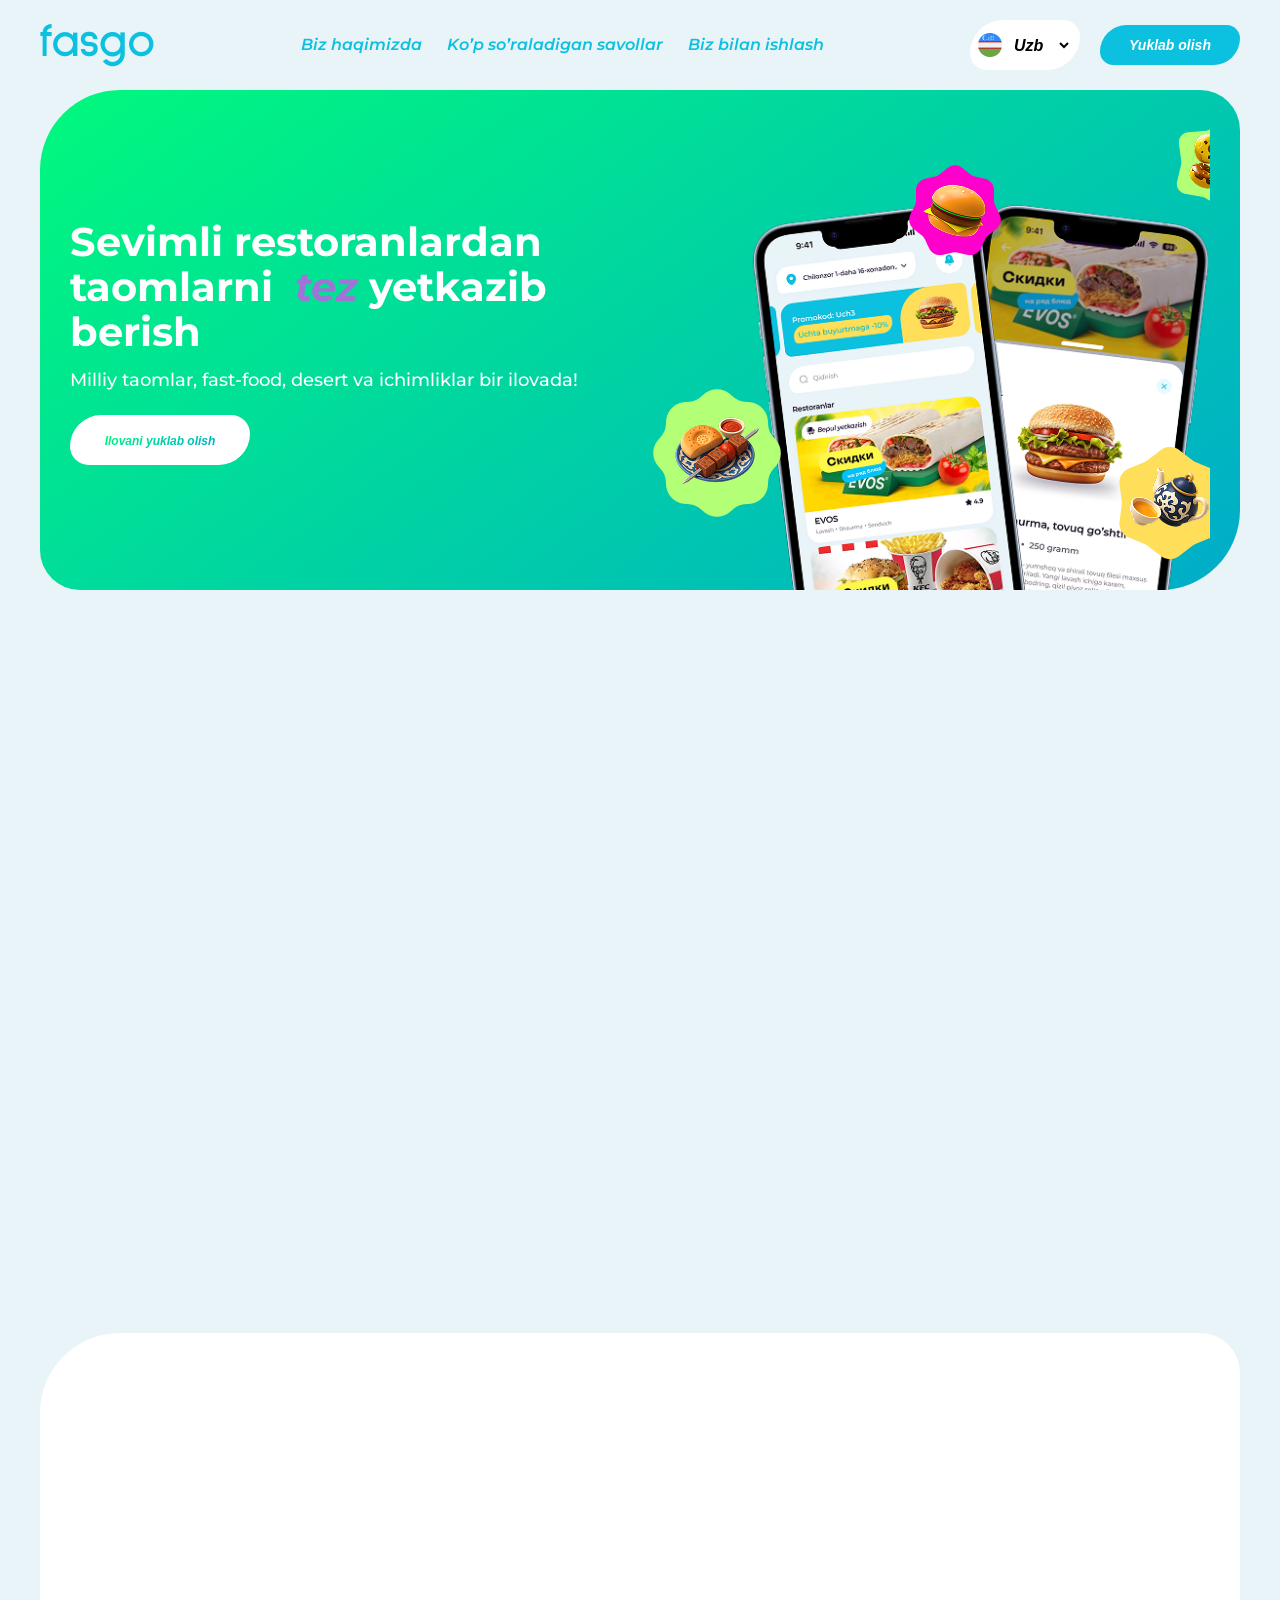
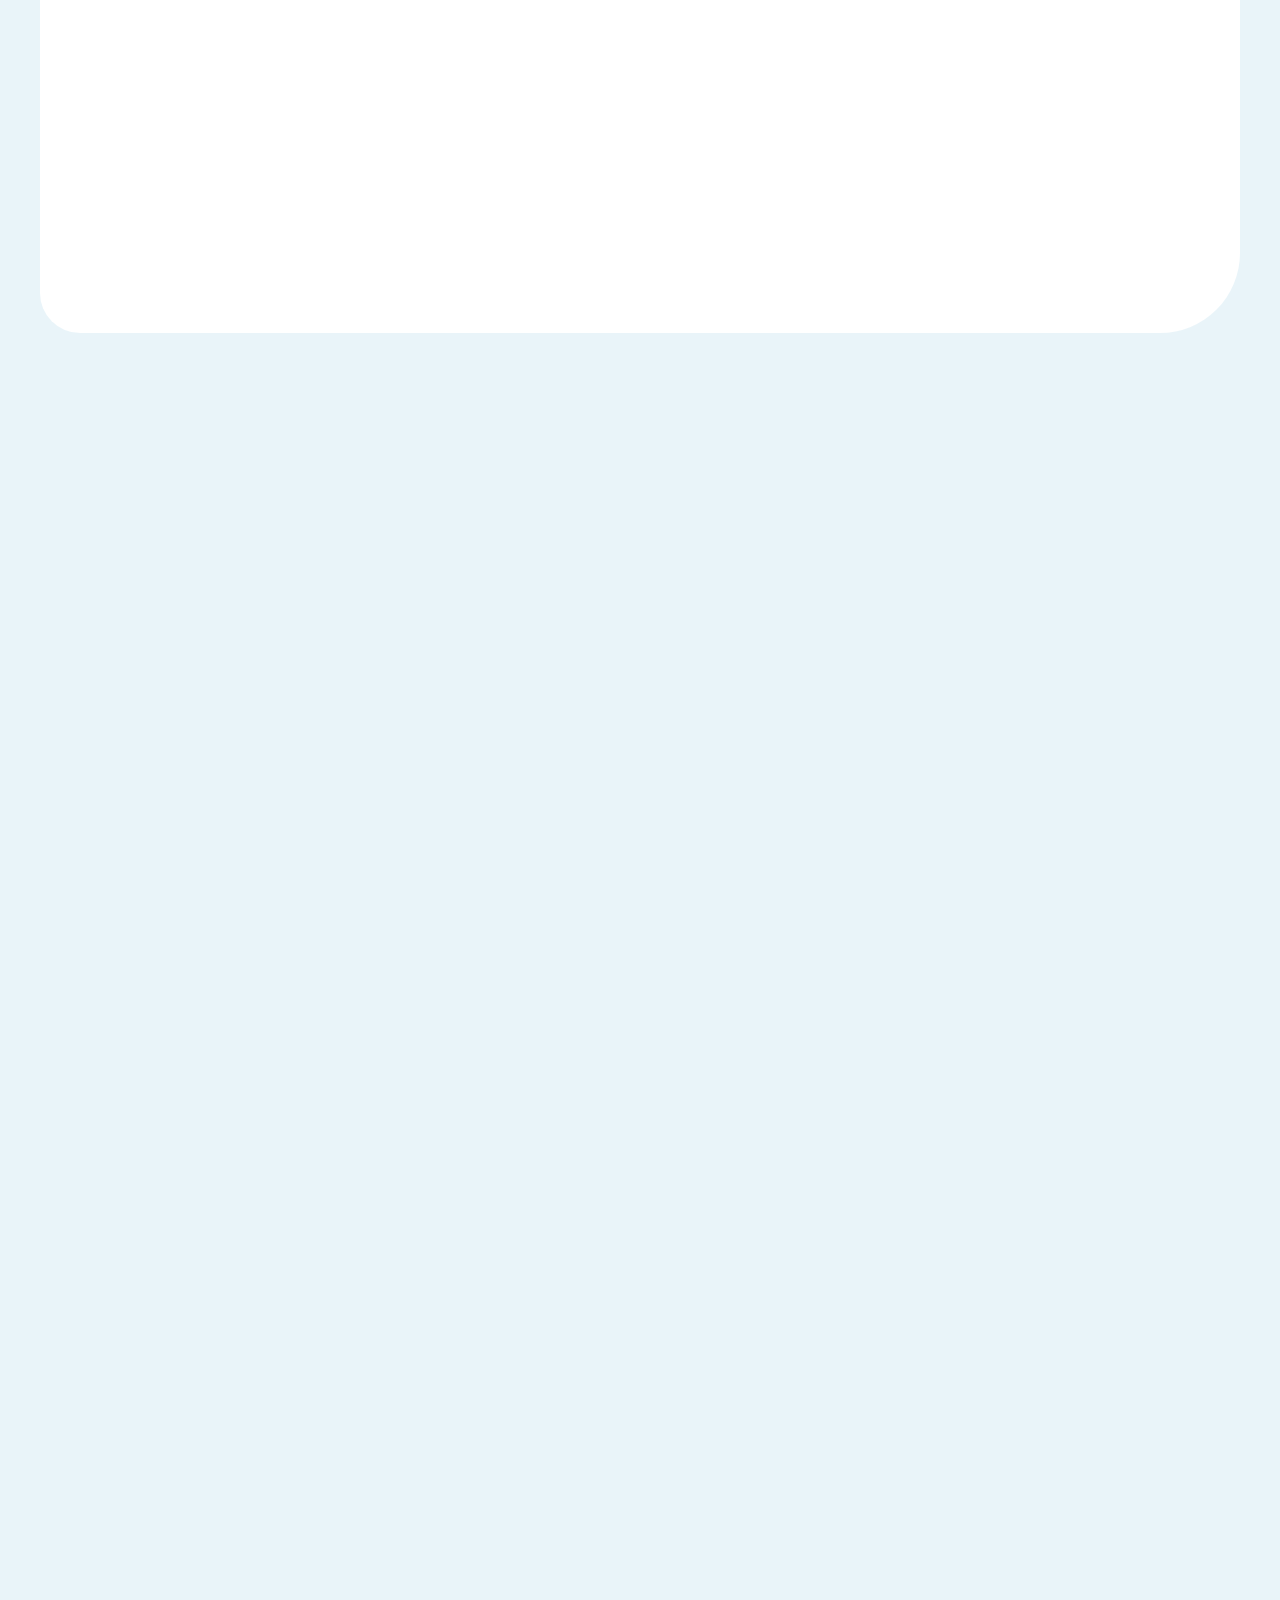
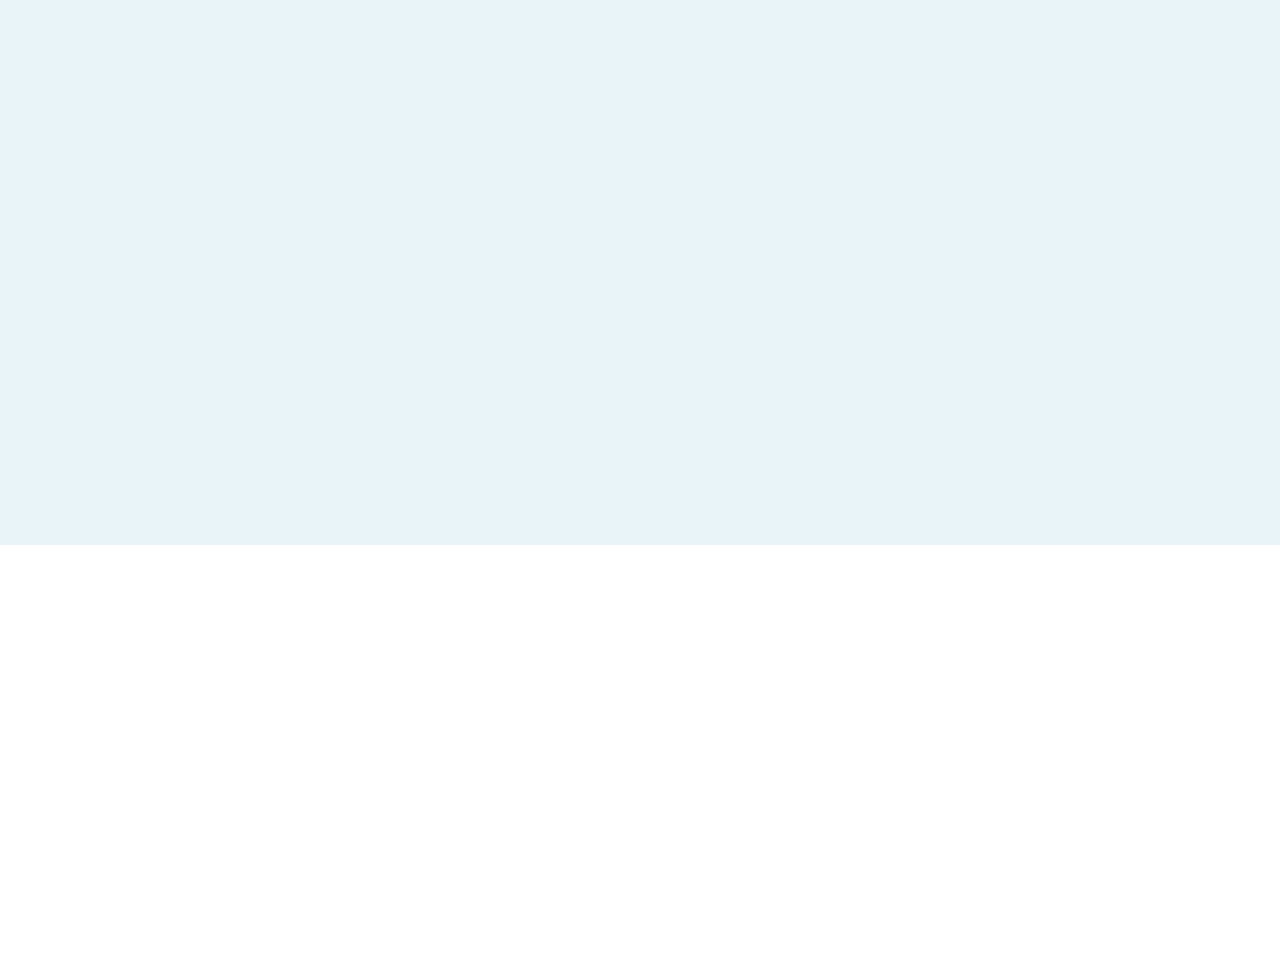
<file: index.html>
<!DOCTYPE html>
<html lang="en">
<head>
    <meta charset="UTF-8">
    <meta name="viewport" content="width=device-width, initial-scale=1.0">
    <link href="https://unpkg.com/aos@2.3.1/dist/aos.css" rel="stylesheet">
    <link rel="stylesheet" href="https://cdnjs.cloudflare.com/ajax/libs/font-awesome/6.5.0/css/all.min.css">
    <link rel="stylesheet" href="./assets/styles/main.css">
    <title>FASGO</title>
</head>
<body>

    <header data-aos="fade-down" data-aos-delay="100">
        <div class="container">
            <a href=""><img src="./assets/images/Vector (2).png" alt=""></a>
            <nav data-aos="fade-down" data-aos-delay="200">
                <a href="./assets/pages/loyaut.html" data-aos="fade-down" data-aos-delay="200">Biz haqimizda</a>
                <a href="" data-aos="fade-down" data-aos-delay="300">Ko’p so’raladigan savollar</a>
                <a href="" data-aos="fade-down" data-aos-delay="400">Biz bilan ishlash</a>
            </nav>
            <div class="header-btn">
               <div class="header_select" data-aos="fade-down" data-aos-delay="500">
                 <img src="./assets/images/language.png" alt="">
                <select name="" id="">
                    <option value="uzbek">Uzb</option>
                    <option value="eng">Eng</option>
                    <option value="rus">Rus</option>
                </select>
               </div>

               <button data-aos="fade-down" data-aos-delay="600">Yuklab olish</button>
            </div>

            <div class="header-bar">
                <i class="fa-solid fa-bars"></i>
            </div>
        </div>
    </header>

        <main>
            <section class="main-section" data-aos="fade-down">
                <div class="container">
                <div class="main_section-div">
                    <div class="main-section-title">
                        <h1 data-aos="fade-down"  data-aos-delay="100">Sevimli restoranlardan
                            taomlarni  <span class="tez">tez</span> yetkazib berish
                        </h1>
                        <span class="food-menu" data-aos="fade-down" data-aos-delay="200">Milliy taomlar, fast-food, desert va ichimliklar bir ilovada!</span>
                         <button data-aos="fade-down"  data-aos-delay="300"><span>Ilovani yuklab olish</span></button>
                    </div>
 
                    <div class="main-div_img">
                        <img src="./assets/images/cover.png" alt="" data-aos="fade-down"  data-aos-delay="400" >
                        <div>
                            <img src="./assets/images/imgs.png" alt="" data-aos="fade-down"  data-aos-delay="500" class="main-img-2">
                        </div>
                    </div>
                </div>
                </div>
            </section>
            <section class="secondary-section">
                <div class="container">
                    <div class="partnyors">
                        <img src="./assets/images/image 4.png" alt="" data-aos="fade-down" data-aos-delay="100">
                        <img src="./assets/images/dodo.png" alt="" data-aos="fade-down" data-aos-delay="200" >
                        <img src="./assets/images/image 2.png" alt=""data-aos="fade-down" data-aos-delay="300">
                        <img src="./assets/images/image 1.png" alt=""data-aos="fade-down" data-aos-delay="400">
                        <img src="./assets/images/image 3.png" alt="" data-aos="fade-down" data-aos-delay="500">
                        <img src="./assets/images/oqtepa.png" alt=""data-aos="fade-down" data-aos-delay="600">
                        <img src="./assets/images/image 5.png" alt=""data-aos="fade-down" data-aos-delay="700">
                    </div>

                    <div class="secondary-complate">
                    <div class="secondary-section-title">
                        <h2 data-aos="fade-down" data-aos-delay="100">Keng tanlov imkoniyati</h2>
                        <p data-aos="fade-down" data-aos-delay="200"><span class="bold">Fasgo</span>’da ta’bingizga mos ming xil taom bor! Milliy palovdan tortib, italyan pizzasi,
                            yapon
                            sushisi yoki amerika burgerigacha — hammasi <span class="bold">bir joyda.</span> Bugun lag'mon, ertaga sushi?
                            Tanlov sizdan! Har kun yangi
                            ta’m, har buyurtma – mazali sarguzasht!</p>
                    </div>

                        
                        <div class="secondary-food_icon">
                            <img src="./assets/images/img (1).png" alt=""data-aos="fade-down" data-aos-delay="100">
                            <img src="./assets/images/img (2).png" alt=""data-aos="fade-down" data-aos-delay="200">
                            <img src="./assets/images/img (3).png" alt=""data-aos="fade-down" data-aos-delay="300">
                            <img src="./assets/images/img (4).png" alt=""data-aos="fade-down" data-aos-delay="400">
                            <img src="./assets/images/img (5).png" alt=""data-aos="fade-down" data-aos-delay="500">
                        </div>
                    </div>
                </div>
            
            </section>

            <section class="thirth-section">
                <div class="container">
                    <div class="thirth-section_main-div">
                        <div class="thirth-section_title" data-aos="fade-down" data-aos-delay="100">
                            <h1 data-aos="fade-down" data-aos-delay="200">Ilovani yuklab oling va tanovvulni boshlang</h1>
                            <p>Fasgo – bu tez, ishonchli va qulay ovqat yetkazib berish xizmati. Sevimli taomlaringizni mobil ilova
                                orqali osongina
                                buyurtma qiling, biz esa ularni tezda eshigingizgacha yetkazamiz.
                                Yaxshi ta’m – birgina bosishda!</p>
                            <div class="thirth_section-btn">
                                <button data-aos="fade-down" data-aos-delay="300">
                                    <img src="./assets/images/Google Play logo.png" alt="">
                                    <div class="btn-span">
                                        <span>Ilovani yuklab olish</span>
                                        <span>Google Play</span>
                                    </div>
                                </button>
            
                                <button data-aos="fade-down" data-aos-delay="400">
                                    <img src="./assets/images/Apple logo.png" alt="">
                                    <div>
                                        <span>Ilovani yuklab olish</span>
                                        <span>App Store</span>
                                    </div>
                                </button>
                            </div>
                        </div>

                       <div class="thirth-section_img-box">
                        <img src="./assets/images/phone.png" alt="" class="thirth-section_img" data-aos="fade-down"
                            data-aos-delay="500">
                       </div>
                    </div>

                    <div class="thirth-sub-title"data-aos="fade-down" data-aos-delay="100">
                        <h1 data-aos="fade-down" data-aos-delay="200">Ko’p so’raladigan savollar</h1>

                        <div class="subtitle_main-sub" data-aos="fade-down" data-aos-delay="300">
                            <div>
                                <img src="./assets/images/png/number.png" alt="" >
                            </div>

                            <div>
                                <p>Fasgo ilovasi orqali qanday buyurtma beraman?</p>
                                <span>Ilovani yuklab olib, ro‘yxatdan o‘tasiz, menyudan taom tanlaysiz va “Buyurtma berish” tugmasini bosasiz. Qolganini biz
                                hal qilamiz!</span>
                            </div>
                        </div>

                        <div class="subtitle_main-sub" data-aos="fade-down" data-aos-delay="400">
                            <div>
                                <img src="./assets/images/png/number (1).png" alt="">
                            </div>
                        
                            <div>
                                <p>Fasgo ilovasi orqali qanday buyurtma beraman?</p>
                                <span>Ilovani yuklab olib, ro‘yxatdan o‘tasiz, menyudan taom tanlaysiz va “Buyurtma berish” tugmasini bosasiz.
                                    Qolganini biz
                                    hal qilamiz!</span>
                            </div>
                        </div>

                        <div class="subtitle_main-sub" data-aos="fade-down" data-aos-delay="400">
                            <div>
                                <img src="./assets/images/png/number (2).png" alt="">
                            </div>
                        
                            <div>
                                <p>Fasgo ilovasi orqali qanday buyurtma beraman?</p>
                                <span>Ilovani yuklab olib, ro‘yxatdan o‘tasiz, menyudan taom tanlaysiz va “Buyurtma berish” tugmasini bosasiz.
                                    Qolganini biz
                                    hal qilamiz!</span>
                            </div>
                        </div>

                        <div class="subtitle_main-sub" data-aos="fade-down" data-aos-delay="500">
                            <div>
                                <img src="./assets/images/png/number (3).png" alt="">
                            </div>
                        
                            <div>
                                <p>Fasgo ilovasi orqali qanday buyurtma beraman?</p>
                                <span>Ilovani yuklab olib, ro‘yxatdan o‘tasiz, menyudan taom tanlaysiz va “Buyurtma berish” tugmasini bosasiz.
                                    Qolganini biz
                                    hal qilamiz!</span>
                            </div>
                        </div>

                        <div class="subtitle_main-sub" data-aos="fade-down" data-aos-delay="600">
                            <div>
                                <img src="./assets/images/png/number (4).png" alt="">
                            </div>
                        
                            <div>
                                <p>Fasgo ilovasi orqali qanday buyurtma beraman?</p>
                                <span>Ilovani yuklab olib, ro‘yxatdan o‘tasiz, menyudan taom tanlaysiz va “Buyurtma berish” tugmasini bosasiz.
                                    Qolganini biz
                                    hal qilamiz!</span>
                            </div>
                        </div>

                    </div>
                </div>
            </section>

            <section class="fourth-section">
                <div class="container">
                    <h1 data-aos="fade-down" data-aos-delay="100">Biz bilan ishlash</h1>

                    <div class="fourth-section_div" data-aos="fade-down" data-aos-delay="200">
                        <div class="first-div" data-aos="fade-down" data-aos-delay="100">
                            <p data-aos="fade-down" data-aos-delay="200">Fasgo hamkori bo’lish</p>
                            <span data-aos="fade-down" data-aos-delay="300">Platformamizga qo‘shilib, minglab mijozlarga yetib boring.</span>
                            <button data-aos="fade-down" data-aos-delay="400"><span class="fourt-btn-span">Hamkor bo’lish</span></button>
                            <img src="./assets/images/png/rest.png"alt="">
                        </div>
                        <div class="last-div" data-aos="fade-down" data-aos-delay="100">
                            <p data-aos="fade-down" data-aos-delay="200">Fasgo kuryeri bo’lish</p>
                            <span data-aos="fade-down" data-aos-delay="300">Erkin ish vaqti, barqaror daromad va doimiy buyurtmalar sizni kutmoqda.</span>
                            <button data-aos="fade-down" data-aos-delay="400"><span class="fourt-btn-span">Kuryer bo’lish</span></button>
                            <img src="./assets/images/png/devl.png" alt="">
                        </div>
                    </div>

                    <div class="social-media-title"data-aos="fade-down" data-aos-delay="100">
                        <h1 data-aos="fade-down" data-aos-delay="200">Fasgo ijtimoiy tarmoqlarda</h1>

                        <div class="social-media" data-aos="fade-down" data-aos-delay="300">
                            <div class="social-media_item" data-aos="fade-down" data-aos-delay="400">
                                <a href=""><img src="./assets/images/png/number (5).png" alt=""></a>
                                <div class="span-box">
                                    <span>Telegram</span>
                                    <span>fasgo.app</span>
                                </div>
                            </div>
                            <div  class="social-media_item" data-aos="fade-down" data-aos-delay="500">
                               <a href=""><img src="./assets/images/png/number (6).png" alt=""></a>
                               <div class="span-box">
                                <span>Instagram</span>
                                <span>fasgo.app</span>
                               </div>
                            </div>
                            <div  class="social-media_item" data-aos="fade-down" data-aos-delay="600">
                               <a href=""><img src="./assets/images/png/number (7).png" alt=""></a>
                               <div class="span-box">
                                <span>Facebook</span>
                                <span>fasgo.app</span>
                               </div>

                            </div>
                        </div>
                    </div>
                </div>
            </section>
        </main>


        <footer>
            <div class="container">
                <div class="footer-box" data-aos="fade-down" data-aos-delay="100">
                    <img src="./assets/images/Vector (2).png" alt="" data-aos="fade-down" data-aos-delay="200">
                    <a href="tel:+997 123 456 789" class="main-href" data-aos="fade-down" data-aos-delay="300">Tel: +997 123 456 789</a>
                    <a href="" class="main-href" data-aos="fade-down" data-aos-delay="400">Email: info@fasgo.app</a>

                    <span data-aos="fade-down" data-aos-delay="500">Manzil: O’zbekiston, Toshkent shahar, Chilonzor tumani Obod mavzesi, Istiqlol ko’chasi, 23A uy.</span>
                    <div class="bottom-href" data-aos="fade-down" data-aos-delay="600">
                        <a href="">Ommaviy oferta</a>
                        <a href="">Maxfiylik siyosati</a>
                    </div>
                </div>
            </div>
        </footer>

        <script src="https://unpkg.com/aos@2.3.1/dist/aos.js"></script>
        <script>
            AOS.init();
        </script>
</body>
</html>
</file>
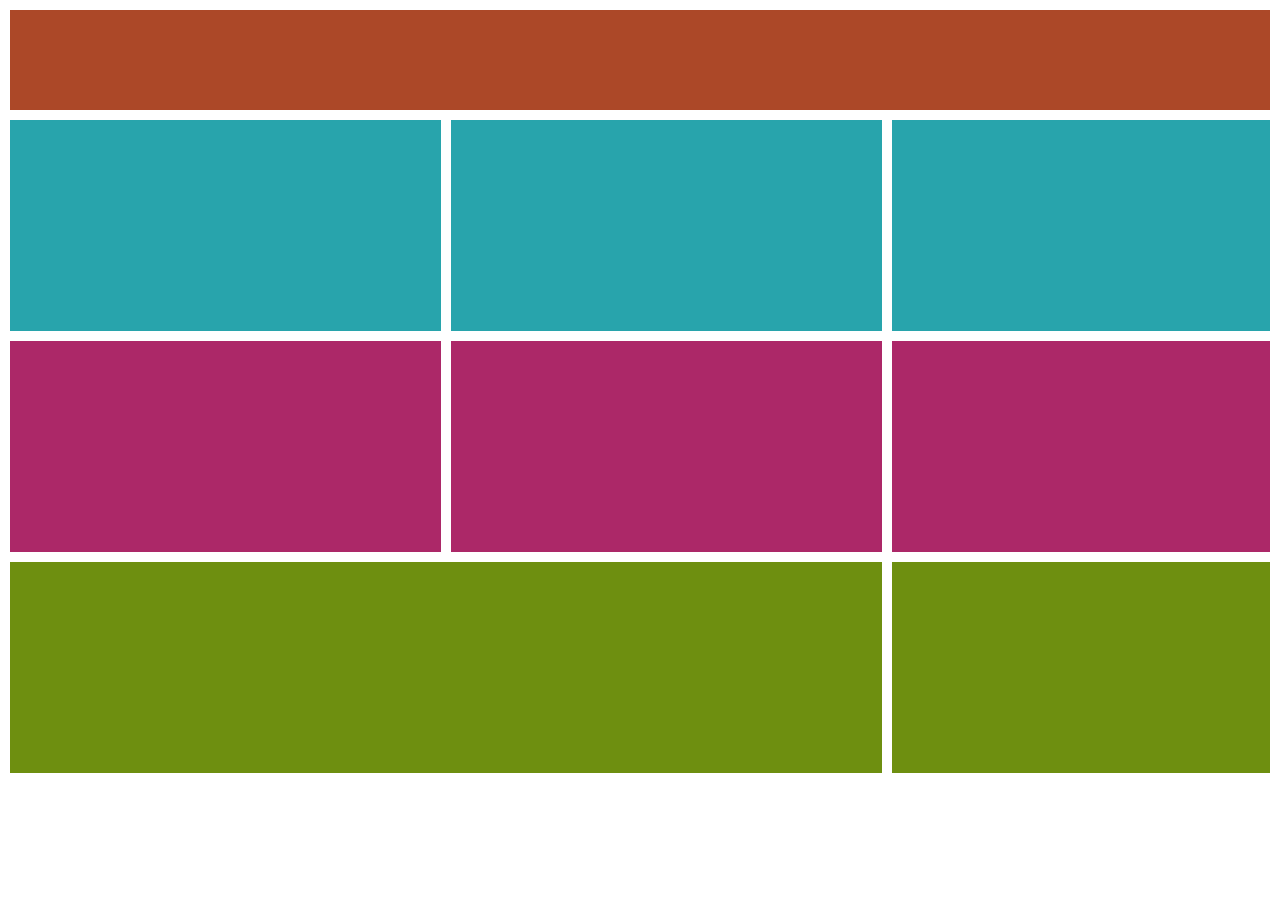
<file: assets/pages/loyaut.html>
<!DOCTYPE html>
<html lang="en">

<head>
    <meta charset="UTF-8">
    <meta name="viewport" content="width=device-width, initial-scale=1.0">
    <link rel="stylesheet" href="../styles/loyaout.css">
    <title>Document</title>
</head>

<body>
    <div class="container">
        <header></header>
    </div>

    <div class="container">
        <main>
            <section>
                <div class="main-box">
                    <div class="main-div1">
                        <div></div>
                        <div></div>
                    </div>
                    <div class="main-div2">
                        <div></div>
                        <div></div>
                    </div>
                    <div class="footer-div">
                        <footer></footer>
                    </div>
                </div>
            </section>
            <aside>
                <div></div>
                <div></div>
                <div></div>
            </aside>
        </main>
    </div>

</body>

</html>
</file>
<file: assets/styles/main.css>
@import url('https://fonts.googleapis.com/css2?family=Montserrat:ital,wght@0,100..900;1,100..900&display=swap');

* {
    margin: 0;
    padding: 0;
    box-sizing: border-box;
    text-decoration: none;
}

body {
    font-family: "Montserrat";
}

.container {
    max-width: 1230px;
    margin: 0 auto;
    padding: 0 15px;
    overflow-y: hidden;
    box-sizing: border-box;
}

/*header style*/
.header-bar{
    display: none;
}
header {
    position: sticky;
    top: 0;
    z-index: 100;
    padding: 20px 0;
    background: rgba(233, 244, 249, 1);
}

header .container {
    display: flex;
    justify-content: space-between;
    align-items: center;

}

header .container a img {
    display: block;
    max-height: 50px;
}


header nav {
    display: flex;
    gap: 25px;
    align-items: center;
}

nav a {
    font-weight: 600;
    font-style: italic;
    font-size: 16px;
    line-height: 100%;
    color: rgba(12, 192, 223, 1);
    text-decoration: none;
    transition: color 0.3s ease;
}

nav a:hover {
    color: #00f97d;
}


.header-btn {
    display: flex;
    align-items: center;
    gap: 20px;
}


.header_select {
    display: flex;
    align-items: center;
    gap: 8px;
    width: 110px;
    height: 50px;
    background-color: #fff;
    border-radius: 36px 18px 36px 18px;
    padding: 0 8px;
    box-sizing: border-box;
}

.header_select img {
    width: 24px;
    height: 24px;
    object-fit: contain;
}


.header_select select {
    border: none;
    background: transparent;
    font-size: 16px;
    font-weight: 600;
    font-style: italic;
    cursor: pointer;
    outline: none;
    width: 70%;
}

.header-btn button {
    width: 140px;
    height: 40px;
    border-radius: 40px 20px 40px 20px;
    border: none;
    font-weight: 600;
    font-style: italic;
    font-size: 14px;
    line-height: 100%;
    color: white;
    background: rgba(12, 192, 223, 1);
    cursor: pointer;
    transition: 0.3s ease;
}

.header-btn button:hover {
    background: #00f97d;
}
@media (max-width: 360px) {
    .header-bar {
        display: block;
        font-size: 24px;
        color: #0cc0df;
        cursor: pointer;
        position: relative;
        z-index: 100;
    }

    header nav {
        display: none;
    }

    .header-btn {
        display: none;
    }
}
@media (max-width: 480px) {
    .header-bar {
        display: block;
        font-size: 24px;
        color: #0cc0df;
        cursor: pointer;
        position: relative;
        z-index: 100;
    }

    header nav {
        display: none;
    }

    .header-btn {
        display: none;
    }
}

/*main style*/
.main-section {
    padding-bottom: 120px;
    background: rgba(233, 244, 249, 1);
}


.main_section-div {
    position: relative;
    display: flex;
    gap: 24px;
    border-radius: 80px 40px;
    width: 100%;
    max-width: 1230px;
    height: 500px;
    background: linear-gradient(324deg, #00acca 0%, #00f97d 100%);
    padding: 10px 30px;
    box-sizing: border-box;
}

.main-section-title {
    padding-top: 120px;
    width: 622px;
    color: #fff;
}

.main-section-title h1 {
    font-weight: 700;
    font-size: 40px;
    line-height: 112%;
    margin: 0;
}

.main-section-title .tez {
    font-style: italic;
    color: #a471d8;
}

.main-section-title .food-menu {
    display: block;
    margin-top: 15px;
    font-weight: 500;
    font-size: 18px;
    color: #fff;
}

.main-section-title button {
    margin-top: 24px;
    border-radius: 50px 30px;
    padding: 10px;
    width: 180px;
    height: 50px;
    border: none;
    background: #fff;
    cursor: pointer;
}

.main-section-title button span {
    font-style: italic;
    font-weight: 600;
    font-size: 12px;
    background: linear-gradient(332deg, #00acca 0%, #00f97d 100%);
    -webkit-background-clip: text;
    -webkit-text-fill-color: transparent;
    background-clip: text;
}

.main-div_img {
    position: relative;
    width: 633px;
    height: 510px;
    overflow: hidden;
}

.main-div_img>img:first-child {
    position: absolute;
    top: 100px;
    left: 100px;
    height: 390px;
    z-index: 1;
}

.main-div_img>div {
    position: relative;
    z-index: 2;
}
@media (max-width: 360px) {
    .main-section {
        padding-bottom: 30px;
        padding-left: 15px;
        padding-right: 15px;

    }

    .main_section-div {
        margin-top: 0;
        border-radius: 30px 15px;
        width: 100%;
        height: 683px;
        flex-direction: column;
        align-items: center;
        padding: 10px 15px;
    }

    .main-section-title {
        padding-top: 30px;
        padding-left: 0;
        padding-right: 0;
        width: 100%;
        text-align: center;
    }

    .main-section-title h1 {
        width: 100%;
        text-align: center;
        height: 78px;
        font-size: 24px;
        padding-bottom: 25px;
    }

    .food-menu {
        display: block;
        width: 100%;
        height: auto;
        font-size: 14px;
        margin-top: 10px;
        padding-bottom: 20px;
    }

    .main-section-title button {
        width: 150px;
        height: 40px;
        font-size: 10px;
        margin-top: 15px;
    }

    .main-div_img {
        width: 100%;
        height: auto;
        text-align: center;
    }

    .main-div_img>img:first-child {
        position: absolute;
        width: 329px;
        height: auto;
        top: 0;
        left: 0;
        margin: 10px auto;
    }

    .main-div_img>img:last-child {
        position: absolute;
        display: inline-block;
        width: auto;
        object-fit: contain;
        height: auto;
        margin: 0 auto;
    }
}
@media (max-width: 480px) {
    .main-section {
        padding-bottom: 30px;
        padding-left: 15px;
        padding-right: 15px;

    }

    .main_section-div {
        margin-top: 0;
        border-radius: 30px 15px;
        width: 100%;
        height: 683px;
        flex-direction: column;
        align-items: center;
        padding: 10px 15px;
    }

    .main-section-title {
        padding-top: 30px;
        padding-left: 0;
        padding-right: 0;
        width: 100%;
        text-align: center;
    }

    .main-section-title h1 {
        width: 100%;
        text-align: center;
        height: 78px;
        font-size: 24px;
        padding-bottom: 25px;
    }

    .food-menu {
        display: block;
        width: 100%;
        height: auto;
        font-size: 14px;
        margin-top: 10px;
        padding-bottom: 20px;
    }

    .main-section-title button {
        width: 150px;
        height: 40px;
        font-size: 10px;
        margin-top: 15px;
    }

    .main-div_img {
        width: 100%;
        height: auto;
        text-align: center;
    }

    .main-div_img>img:first-child {
        position: absolute;
        width: 329px;
        height: auto;
        top: 0;
        left: 0;
        margin: 10px auto;
    }

    .main-div_img>img:last-child {
        position: absolute;
        display: inline-block;
        width: auto;
        object-fit: contain;
        height: auto;
        margin: 0 auto;
    }
}
/*secondary section*/
.secondary-section {
    background: rgba(233, 244, 249, 1);
    padding: 80px 0 120px 0;
}

.partnyors {
    display: flex;
    justify-content: space-between;
    padding: 0 120px;
    gap: 15px;
    flex-wrap: wrap;
    margin-bottom: 60px;
}

.secondary-complate {
    display: flex;
    flex-direction: column;
    align-items: center;
    justify-content: center;
    text-align: center;
}


.secondary-section-title {
    max-width: 1000px;
    margin-bottom: 80px;
}

.secondary-section-title h2 {
    font-style: italic;
    font-weight: 700;
    font-size: 40px;
    background: linear-gradient(338deg, #00acca 0%, #00f97d 100%);
    background-clip: text;
    -webkit-background-clip: text;
    -webkit-text-fill-color: transparent;
    padding-bottom: 20px;
    margin: 0;
}


.secondary-section-title p {
    display: inline;
    font-weight: 400;
    font-style: italic;
    font-size: 20px;
    line-height: 140%;
    color: rgba(164, 113, 216, 1);
    text-align: center;
    margin: 0;
}


.bold {
    font-weight: 700;
    font-size: 20px;
    color: #a471d8;
    font-style: italic;
}


.secondary-food_icon {
    display: flex;
    justify-content: center;
    align-items: center;
    gap: 30px;
    flex-wrap: wrap;
    max-width: 1000px;
    margin: 0 auto;
}

.secondary-food_icon img {
    height: 80px;
    object-fit: contain;
}
@media (max-width: 360px) {
    .partnyors {
        display: flex;
        align-items: center;
        gap: 70px;
        justify-content: space-between;
        overflow-x: scroll;
        flex-wrap: nowrap;
    }

    .secondary-section-title {
        padding-top: 50px;
        padding: 0px 10px;
        width: 373px;
        height: 112px;
    }

    .secondary-section-title h2 {
        font-size: 24px;
    }

    .secondary-section-title p,
    .bold {
        font-size: 12px;
    }

    .secondary-food_icon {
        display: flex;
        flex-wrap: wrap;
        width: 373px;
        height: 240px;
        padding-bottom: 50px;
    }

}
@media (max-width: 480px)  {
    .partnyors{
        display: flex;
        align-items: center;
        gap: 70px;
        justify-content: space-between;
        overflow-x: scroll;
        flex-wrap: nowrap;
    }
    .secondary-section-title{
        padding-top: 50px;
        padding: 0px 10px;
            width: 373px;
            height: 112px;
    }
    .secondary-section-title h2{
        font-size: 24px;
    }
    .secondary-section-title p , .bold{
        font-size: 12px;
    }
    .secondary-food_icon{
        display: flex;
        flex-wrap: wrap;
        width: 373px;
        height: 240px;
        padding-bottom: 50px;
    }

}
/*thirth-section*/
.thirth-section {
    position: relative;
    background: rgba(233, 244, 249, 1);
}

.thirth-section_main-div {
    position: relative;
    border-radius: 80px 40px;
    padding: 10px;
    width: 100%;
    height: 600px;
    background: #fff;
    display: flex;
    align-items: center;
    overflow: hidden;
}

.thirth-section_title {
    padding-left: 72px;
    width: 692px;
}

.thirth-section_title h1 {
    font-weight: 600;
    font-size: 38px;
    line-height: 132%;
    background: linear-gradient(316deg, #d0fc78 0%, #0cc0df 100%);
    background-clip: text;
    -webkit-background-clip: text;
    -webkit-text-fill-color: transparent;
    padding-bottom: 30px;
    margin: 0;
}

.thirth-section_title p {
    font-weight: 500;
    font-size: 22px;
    line-height: 145%;
    letter-spacing: -0.01em;
    color: #a471d8;
    margin: 0;
}

.thirth_section-btn {
    padding-top: 50px;
    display: flex;
    gap: 30px;
    flex-wrap: wrap;
}

.thirth_section-btn button {
    display: flex;
    align-items: center;
    gap: 12px;
    border-radius: 32px 16px;
    padding: 16px 20px;
    width: 240px;
    height: 78px;
    border: none;
    background: rgba(12, 192, 223, 0.1);
    cursor: pointer;
    transition: 0.3s ease;
}

.thirth_section-btn button:hover {
    background: rgba(12, 192, 223, 0.2);
}

.thirth_section-btn img {
    width: 32px;
    height: 32px;
    object-fit: contain;
}

.thirth_section-btn button div {
    display: flex;
    flex-direction: column;
    align-items: flex-start;
    justify-content: center;
}

.thirth_section-btn button span {
    font-weight: 500;
    font-size: 14px;
    line-height: 130%;
    letter-spacing: -0.02em;
    color: #0cc0df;
}

.thirth-section_img {
    position: absolute;
    width: 340px;
    height: 688px;
    top: 49px;
    left: 800px;
    overflow: visible;
    z-index: 1;
}

.thirth-sub-title {
    padding: 100px 0;
}

.thirth-sub-title h1 {
    text-align: center;
    font-style: italic;
    font-weight: 700;
    font-size: 40px;
    background: linear-gradient(341deg, #00acca 0%, #00f97d 100%);
    background-clip: text;
    -webkit-background-clip: text;
    -webkit-text-fill-color: transparent;
    margin-bottom: 50px;
}

.subtitle_main-sub {
    display: flex;
    align-items: flex-start;
    gap: 20px;
    padding: 24px 0;
    border-bottom: 1px solid #d9d9d9;
    max-width: 900px;
    margin: 0 auto;
}

.subtitle_main-sub p {
    font-weight: 600;
    font-size: 20px;
    color: #19082a;
    margin: 0 0 8px 0;
}

.subtitle_main-sub span {
    font-weight: 400;
    font-size: 16px;
    color: #706a75;
    display: inline-block;
    max-width: 720px;
    line-height: 140%;
}

@media (max-width: 360px) {
    .thirth-section_main-div {
        flex-direction: column;
        align-items: center;
        height: auto;
        width: 100%;
        padding: 20px;
        border-radius: 30px 15px;
    }

    .thirth-section_title {
        width: 100%;
        padding-left: 0;
        text-align: left;
    }

    .thirth-section_title h1 {
        font-size: 24px;
        padding-bottom: 20px;
    }

    .thirth-section_title p {
        font-size: 14px;
        text-align: left;
    }

    .thirth_section-btn {
        justify-content: flex-start;
    }

    .thirth_section-btn button {
        width: 100%;
        max-width: 300px;
        height: auto;
        padding: 12px 16px;
    }

    .thirth-section_img {
        position: static;
        width: 100%;
        max-width: 340px;
        height: auto;
        object-fit: contain;
        display: block;
        margin: 20px auto 0 auto;
    }

    .subtitle_main-sub {
        flex-direction: column;
        align-items: center;
        text-align: center;
        padding: 16px 10px;
    }

    .subtitle_main-sub img {
        width: 40px;
        height: 40px;
    }

    .subtitle_main-sub p {
        font-size: 18px;
    }

    .subtitle_main-sub span {
        font-size: 14px;
    }

    .thirth-sub-title h1 {
        font-size: 28px;
    }
}
@media (max-width: 480px) {
    .thirth-section_main-div {
        flex-direction: column;
        align-items: center;
        height: auto;
        width: 100%;
        padding: 20px;
        border-radius: 30px 15px;
    }

    .thirth-section_title {
        width: 100%;
        padding-left: 0;
        text-align: left;
    }

    .thirth-section_title h1 {
        font-size: 24px;
        padding-bottom: 20px;
    }

    .thirth-section_title p {
        font-size: 14px;
        text-align: left;
    }

    .thirth_section-btn {
        justify-content: flex-start;
    }

    .thirth_section-btn button {
        width: 100%;
        max-width: 300px;
        height: auto;
        padding: 12px 16px;
    }

    .thirth-section_img {
        position: static;
        width: 100%;
        max-width: 340px;
        height: auto;
        object-fit: contain;
        display: block;
        margin: 20px auto 0 auto;
    }

    .subtitle_main-sub {
        flex-direction: column;
        align-items: center;
        text-align: center;
        padding: 16px 10px;
    }

    .subtitle_main-sub img {
        width: 40px;
        height: 40px;
    }

    .subtitle_main-sub p {
        font-size: 18px;
    }

    .subtitle_main-sub span {
        font-size: 14px;
    }

    .thirth-sub-title h1 {
        font-size: 28px;
    }
}
.fourth-section {
    background: rgba(233, 244, 249, 1);
}

.fourth-section h1 {
    font-style: italic;
    font-weight: 700;
    font-size: 40px;
    text-align: center;
    background: linear-gradient(341deg, #00acca 0%, #00f97d 100%);
    background-clip: text;
    -webkit-background-clip: text;
    -webkit-text-fill-color: transparent;
}

.fourth-section_div {
    display: flex;
    gap: 20px;
    margin-top: 30px;
}

.fourth-section_div div {
    position: relative;
    width: 680px;
    height: 300px;
    border-radius: 80px 40px;
    background: linear-gradient(331deg, #00acca 0%, #00f97d 100%);
    padding-top: 65px;
    padding-bottom: 65px;
    padding-left: 40px;
    display: flex;
    flex-direction: column;
    gap: 15px;
}

.fourth-section_div div img {
    position: absolute;
    width: 164px;
    height: 150px;
    top: 135px;
    left: 400px;
}

.fourth-section_div div p {
    font-style: italic;
    font-weight: 700;
    font-size: 40px;
    line-height: 60%;
    color: #fff;
}

.fourth-section_div div span {
    font-style: italic;
    font-weight: 500;
    font-size: 20px;
    line-height: 120%;
    color: #fff;
}

.fourth-section_div div button {
    border-radius: 50px 30px;
    border: none;
    padding: 10px;
    width: 180px;
    height: 50px;
    background: #fff;
    cursor: pointer;
}

.fourt-btn-span {
    font-style: italic;
    font-weight: 600;
    font-size: 12px;
    background: linear-gradient(337deg, #0cc0df 0%, #d0fc78 100%);
    background-clip: text;
    -webkit-background-clip: text;
    -webkit-text-fill-color: transparent;
}

.social-media-title {
    padding-top: 100px;
}

.social-media {
    padding-top: 100px;
    display: flex;
    gap: 50px;
    justify-content: center;
    padding-bottom: 120px;
}

.span-box {
    display: flex;
    flex-direction: column;
    align-items: center;
    justify-content: center;
    gap: 10px;
}

.span-box span:first-child {
    font-weight: 500;
    font-size: 22px;
    line-height: 109%;
    color: #19082a;
}

.span-box span:last-child {
    font-weight: 400;
    font-size: 18px;
    line-height: 133%;
    color: #706a75;
}

.social-media .social-media_item {
    border-radius: 40px 20px;
    padding: 0px 20px;
    width: 313px;
    height: 100px;
    background: #fff;
    display: flex;
    align-items: center;
}

.social-media_item {
    transition: transform 0.3s ease, box-shadow 0.3s ease;
}
.social-media_item:hover {
    cursor: pointer;
    transition: all 0.3s ease;
    transform: scale(1.1) ;
    box-shadow: 0 12px 30px rgba(0, 0, 0, 0.15);
}
@media (max-width: 360px) {
    .fourth-section h1 {
        font-size: 24px;
    }

    .fourth-section_div {
        flex-direction: column;
        gap: 30px;
    }

    .fourth-section_div div {
        width: 100%;
        height: auto;
        padding: 40px 20px;
        border-radius: 40px 20px;
        position: relative;
        text-align: center;
        align-items: center;
    }

    .fourth-section_div div p {
        font-size: 24px;
        line-height: normal;
    }

    .fourth-section_div div span {
        font-size: 16px;
    }

    .fourth-section_div div button {
        width: 160px;
        height: 44px;
        font-size: 12px;
    }

    .fourth-section_div div img {
        position: static;
        margin-top: 20px;
        width: 120px;
        height: auto;
    }

    .social-media {
        flex-direction: column;
        align-items: center;
        gap: 30px;
        padding-top: 50px;
        padding-bottom: 60px;
    }

    .social-media .social-media_item {
        width: 100%;
        max-width: 300px;
        height: auto;
        padding: 20px;
        flex-direction: column;
        gap: 12px;
    }

    .span-box span:first-child {
        font-size: 18px;
    }

    .span-box span:last-child {
        font-size: 14px;
    }
}
@media (max-width: 480px) {
    .fourth-section h1 {
        font-size: 24px;
    }

    .fourth-section_div {
        flex-direction: column;
        gap: 30px;
    }

    .fourth-section_div div {
        width: 100%;
        height: auto;
        padding: 40px 20px;
        border-radius: 40px 20px;
        position: relative;
        text-align: center;
        align-items: center;
    }

    .fourth-section_div div p {
        font-size: 24px;
        line-height: normal;
    }

    .fourth-section_div div span {
        font-size: 16px;
    }

    .fourth-section_div div button {
        width: 160px;
        height: 44px;
        font-size: 12px;
    }

    .fourth-section_div div img {
        position: static;
        margin-top: 20px;
        width: 120px;
        height: auto;
    }

    .social-media {
        flex-direction: column;
        align-items: center;
        gap: 30px;
        padding-top: 50px;
        padding-bottom: 60px;
    }

    .social-media .social-media_item {
        width: 100%;
        max-width: 300px;
        height: auto;
        padding: 20px;
        flex-direction: column;
        gap: 12px;
    }

    .span-box span:first-child {
        font-size: 18px;
    }

    .span-box span:last-child {
        font-size: 14px;
    }
}
/*footer style*/
footer {
    background: #fff;
}

.footer-box {
    padding-top: 50px;
    display: flex;
    justify-content: center;
    flex-direction: column;
    align-items: center;
}

.footer-box img {
    padding-bottom: 40px;
}

.main-href {
    font-weight: 600;
    font-size: 30px;
    line-height: 167%;
    color: #a471d8;
}

.footer-box span {
    padding-top: 30px;
    display: inline-block;
    width: 692px;
    font-weight: 500;
    font-size: 22px;
    line-height: 145%;
    letter-spacing: -0.01em;
    text-align: center;
    color: #a471d8;
    height: 47px;
}

.bottom-href {
    display: flex;
    gap: 20px;
    padding-top: 100px;
}
.bottom-href a{
    font-weight: 400;
    font-size: 20px;
    line-height: 160%;
    letter-spacing: -0.01em;
    text-decoration: underline;
    text-decoration-skip-ink: none;
    text-align: center;
    color: #a471d8;
}
@media (max-width: 360px) {
    footer {
        padding: 30px 20px;
    }

    .footer-box {
        padding-top: 30px;
    }

    .footer-box img {
        width: 120px;
        padding-bottom: 30px;
    }

    .main-href {
        font-size: 18px;
        text-align: center;
        line-height: 140%;
        display: block;
        margin: 5px 0;
    }

    .footer-box span {
        width: 100%;
        font-size: 14px;
        line-height: 140%;
        padding-top: 20px;
        text-align: center;
        height: auto;
    }

    .bottom-href {
        flex-direction: column;
        align-items: center;
        gap: 12px;
        padding-top: 40px;
    }

    .bottom-href a {
        font-size: 14px;
        line-height: 130%;
    }
}
@media (max-width: 480px) {
    footer {
        padding: 30px 20px;
    }

    .footer-box {
        padding-top: 30px;
    }

    .footer-box img {
        width: 120px;
        padding-bottom: 30px;
    }

    .main-href {
        font-size: 18px;
        text-align: center;
        line-height: 140%;
        display: block;
        margin: 5px 0;
    }

    .footer-box span {
        width: 100%;
        font-size: 14px;
        line-height: 140%;
        padding-top: 20px;
        text-align: center;
        height: auto;
    }

    .bottom-href {
        flex-direction: column;
        align-items: center;
        gap: 12px;
        padding-top: 40px;
    }

    .bottom-href a {
        font-size: 14px;
        line-height: 130%;
    }
}
</file>
<file: assets/styles/loyaout.css>
* {
    margin: 0;
    padding: 0;
    box-sizing: border-box;
}

.container {
    max-width: 1440px;
    margin: 0 auto;
    width: 100%;

}

header {
    margin: 10px;
    height: 100px;
    background-color: rgba(172, 72, 40, 1);
}

main {
    display: flex;
    gap: 10px;
    margin: 10px;
    box-sizing: border-box;
}

section {
    width: calc(70% - 10px);
}

aside {
    width: 30%;
    display: flex;
    flex-direction: column;
    gap: 10px;
}

aside div {
    height: 211px;
    background-color: rgba(40, 164, 172, 1);
}

aside div:nth-child(2) {
    background-color: rgba(172, 40, 104, 1);
}

aside div:nth-child(3) {
    background-color: rgba(110, 143, 16, 1);
}

.main-box {
    display: flex;
    flex-direction: column;
    gap: 10px;
}

.main-div1,
.main-div2 {
    display: flex;
    gap: 10px;
}

.main-div1 div,
.main-div2 div {
    width: 507px;
    height: 211px;
}

.main-div1 div {
    background-color: rgba(40, 164, 172, 1);
}

.main-div2 div {
    background-color: rgba(172, 40, 104, 1);
}

.footer-div {
    width: 100%;
}

footer {
    height: 211px;
    background-color: rgba(110, 143, 16, 1);
}
</file>
